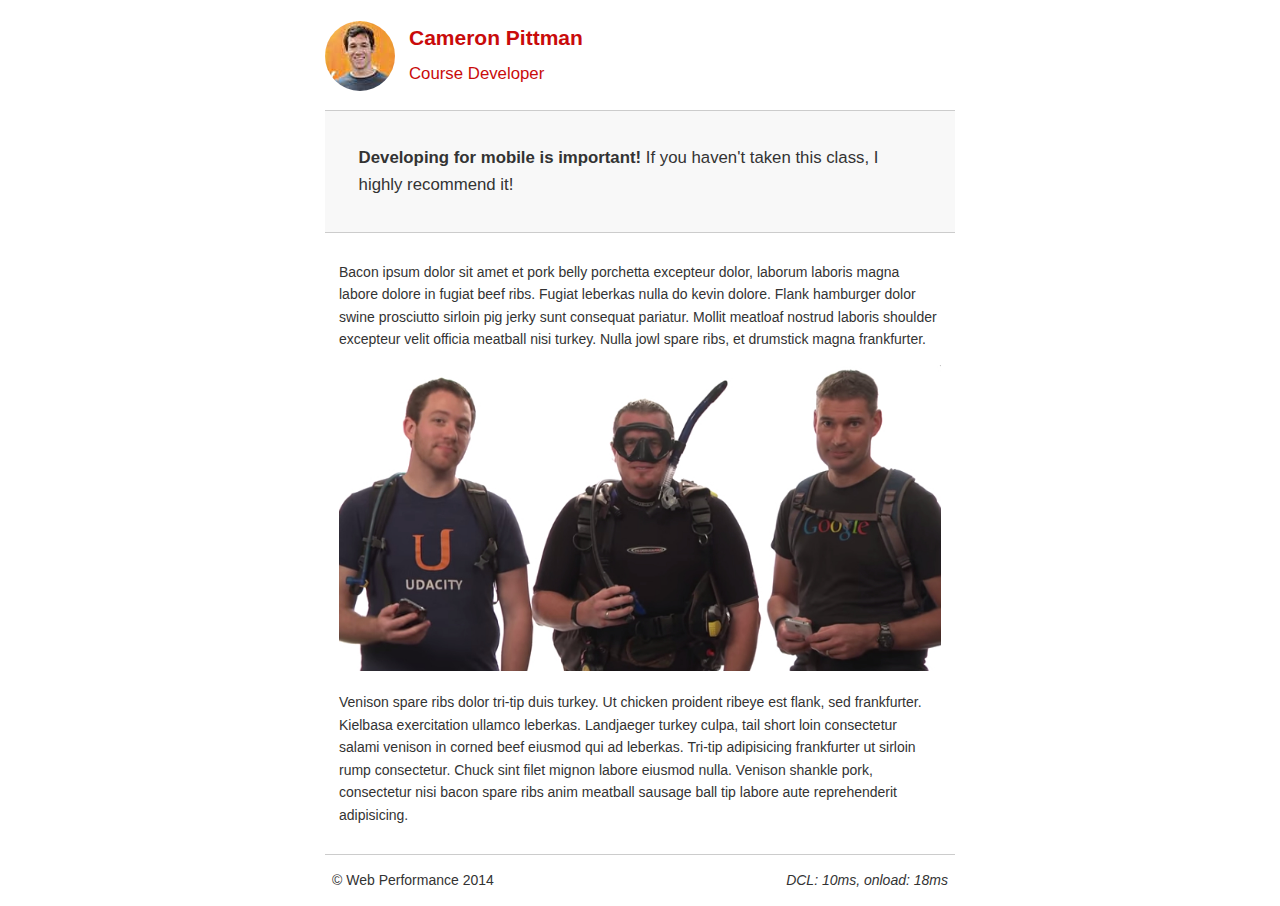
<file: project-mobile.html>
<!DOCTYPE html>
<html lang="en">
  <head>
    <meta charset="utf-8">
    <meta name="viewport" content="width=device-width, initial-scale=1">
    <meta name="description" content=" FILL ME IN ">
    <meta name="author" content=" FILL ME IN ">
    <title>Cameron Pitman: Portfolio</title>

    <!-- Hmm, what is the impact of web fonts on speed? Measure it... -->
    <!-- <link href="//fonts.googleapis.com/css?family=Open+Sans:400,700" rel="stylesheet"> -->

    <link href="css/style.css" rel="stylesheet">
    <link href="css/print.css" rel="stylesheet">

    <script>
      (function(w,g){w['GoogleAnalyticsObject']=g;
      w[g]=w[g]||function(){(w[g].q=w[g].q||[]).push(arguments)};w[g].l=1*new Date();})(window,'ga');

      // TODO: replace with your Google Analytics profile ID.
      ga('create', 'UA-XXXX-Y');
      ga('send', 'pageview');
    </script>
    <script src="http://www.google-analytics.com/analytics.js"></script>
    <script async src="js/perfmatters.js"></script>
  </head>

  <body>
    <header>
      <a href="/"><img src="img/profilepic.jpg"></a>
      <p>Cameron Pittman<br><span>Course Developer</span></p>
    </header>

    <div class="container">
      <div class="hero">
        <strong>Developing for mobile is important!</strong> If you haven't taken this class, I highly recommend it!
      </div>

      <div class="content">
        
        <p>Bacon ipsum dolor sit amet et pork belly porchetta excepteur dolor, laborum laboris magna labore dolore in fugiat beef ribs. Fugiat leberkas nulla do kevin dolore. Flank hamburger dolor swine prosciutto sirloin pig jerky sunt consequat pariatur. Mollit meatloaf nostrud laboris shoulder excepteur velit officia meatball nisi turkey. Nulla jowl spare ribs, et drumstick magna frankfurter.</p>

        <img src="img/mobilewebdev.jpg">

        <p>Venison spare ribs dolor tri-tip duis turkey. Ut chicken proident ribeye est flank, sed frankfurter. Kielbasa exercitation ullamco leberkas. Landjaeger turkey culpa, tail short loin consectetur salami venison in corned beef eiusmod qui ad leberkas. Tri-tip adipisicing frankfurter ut sirloin rump consectetur. Chuck sint filet mignon labore eiusmod nulla. Venison shankle pork, consectetur nisi bacon spare ribs anim meatball sausage ball tip labore aute reprehenderit adipisicing.</p>

    </div>

    <footer>
      <p>&copy; Web Performance 2014 <span id="crp-stats"></span></p>
    </footer>
  </body>
</html>
</file>
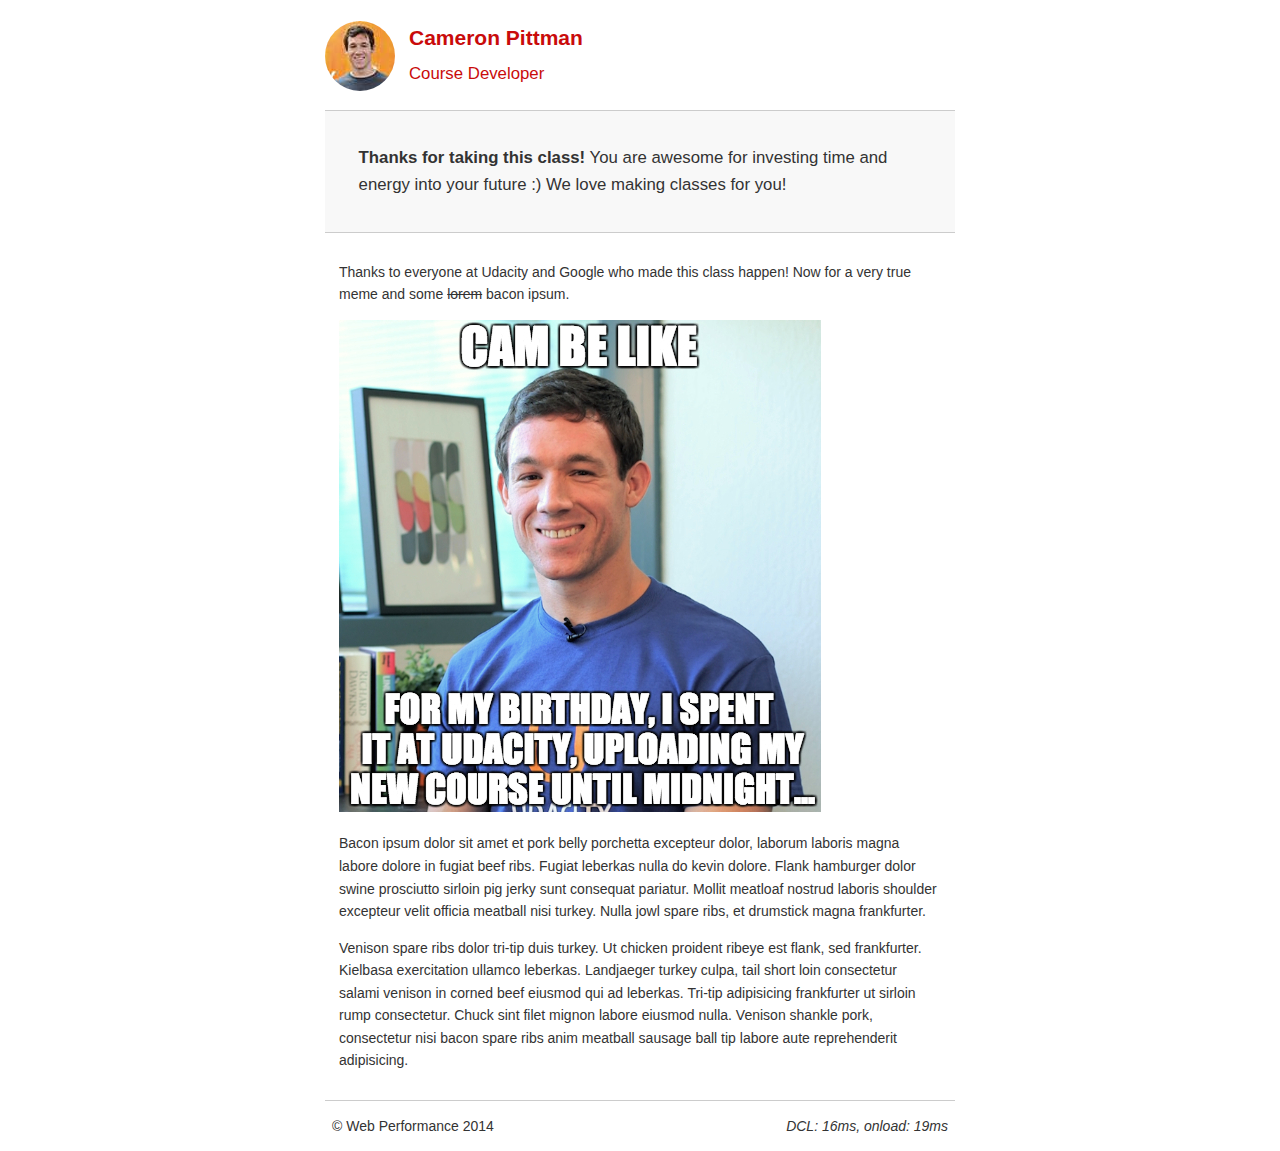
<file: project-webperf.html>
<!DOCTYPE html>
<html lang="en">
  <head>
    <meta charset="utf-8">
    <meta name="viewport" content="width=device-width, initial-scale=1">
    <meta name="description" content=" FILL ME IN ">
    <meta name="author" content=" FILL ME IN ">
    <title>Cameron Pitman: Portfolio</title>

    <!-- Hmm, what is the impact of web fonts on speed? Measure it... -->
    <!-- <link href="//fonts.googleapis.com/css?family=Open+Sans:400,700" rel="stylesheet"> -->

    <link href="css/style.css" rel="stylesheet">
    <link href="css/print.css" rel="stylesheet">

    <script>
      (function(w,g){w['GoogleAnalyticsObject']=g;
      w[g]=w[g]||function(){(w[g].q=w[g].q||[]).push(arguments)};w[g].l=1*new Date();})(window,'ga');

      // TODO: replace with your Google Analytics profile ID.
      ga('create', 'UA-XXXX-Y');
      ga('send', 'pageview');
    </script>
    <script src="http://www.google-analytics.com/analytics.js"></script>
    <script async src="js/perfmatters.js"></script>
  </head>

  <body>
    <header>
      <a href="/"><img src="img/profilepic.jpg"></a>
      <p>Cameron Pittman<br><span>Course Developer</span></p>
    </header>

    <div class="container">
      <div class="hero">
        <strong>Thanks for taking this class!</strong> You are awesome for investing time and energy into your future :) We love making classes for you!
      </div>

      <div class="content">
        
        <p>Thanks to everyone at Udacity and Google who made this class happen! Now for a very true meme and some <strike>lorem</strike> bacon ipsum.</p>

        <img src="img/cam_be_like.jpg">

        <p>Bacon ipsum dolor sit amet et pork belly porchetta excepteur dolor, laborum laboris magna labore dolore in fugiat beef ribs. Fugiat leberkas nulla do kevin dolore. Flank hamburger dolor swine prosciutto sirloin pig jerky sunt consequat pariatur. Mollit meatloaf nostrud laboris shoulder excepteur velit officia meatball nisi turkey. Nulla jowl spare ribs, et drumstick magna frankfurter.</p>

        <p>Venison spare ribs dolor tri-tip duis turkey. Ut chicken proident ribeye est flank, sed frankfurter. Kielbasa exercitation ullamco leberkas. Landjaeger turkey culpa, tail short loin consectetur salami venison in corned beef eiusmod qui ad leberkas. Tri-tip adipisicing frankfurter ut sirloin rump consectetur. Chuck sint filet mignon labore eiusmod nulla. Venison shankle pork, consectetur nisi bacon spare ribs anim meatball sausage ball tip labore aute reprehenderit adipisicing.</p>

    </div>

    <footer>
      <p>&copy; Web Performance 2014 <span id="crp-stats"></span></p>
    </footer>
  </body>
</html>
</file>
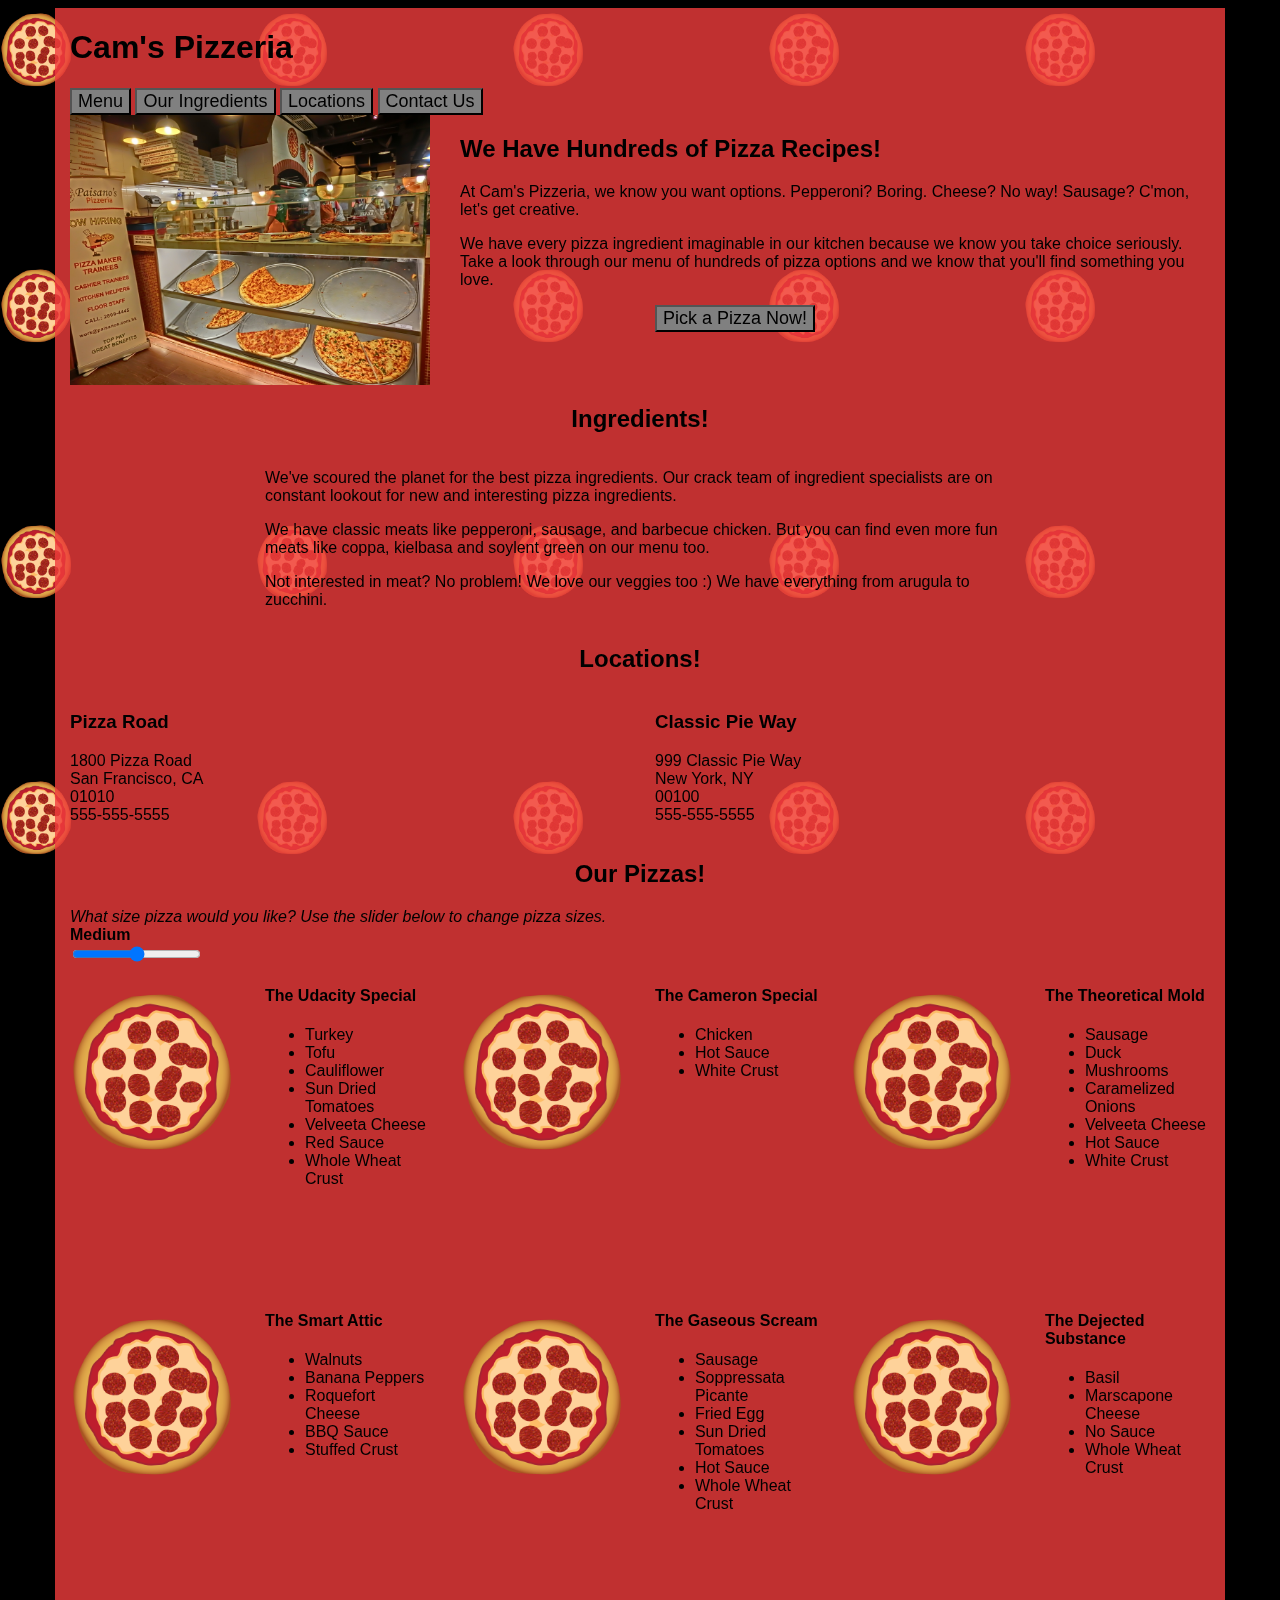
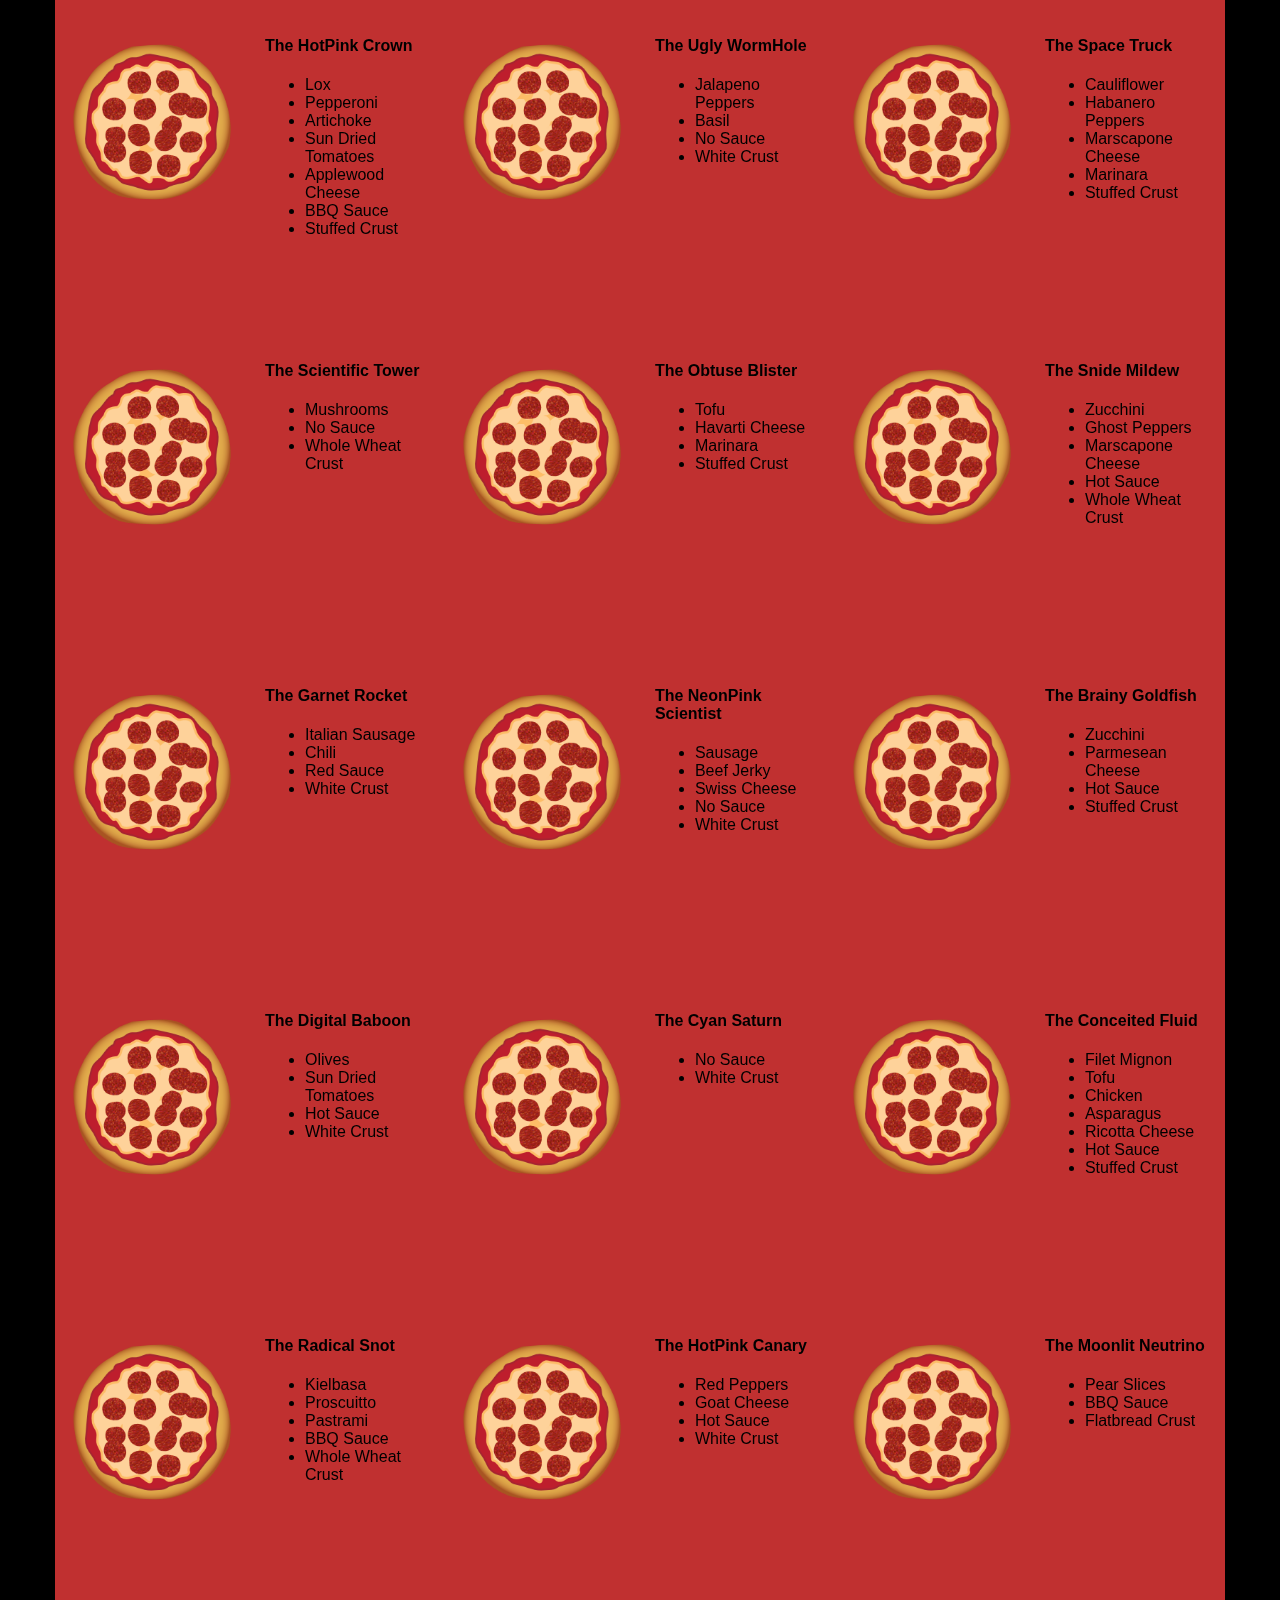
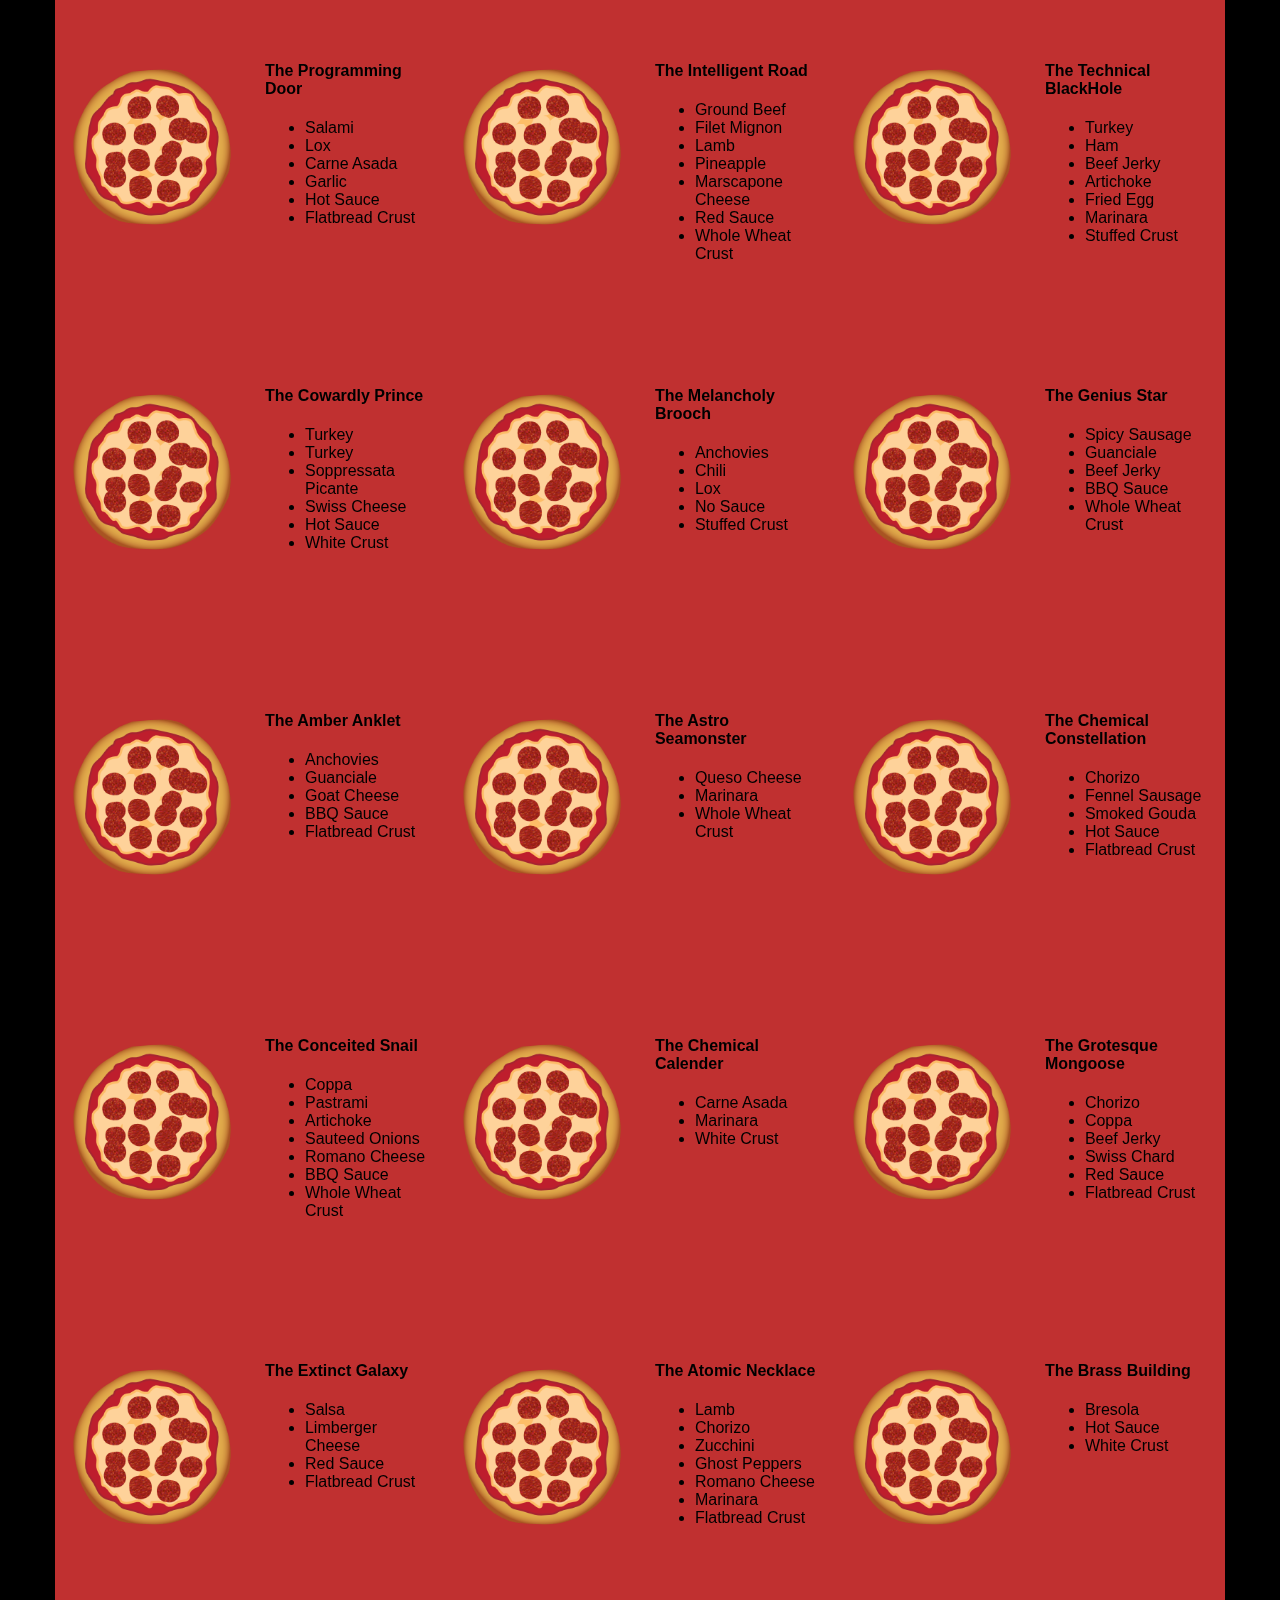
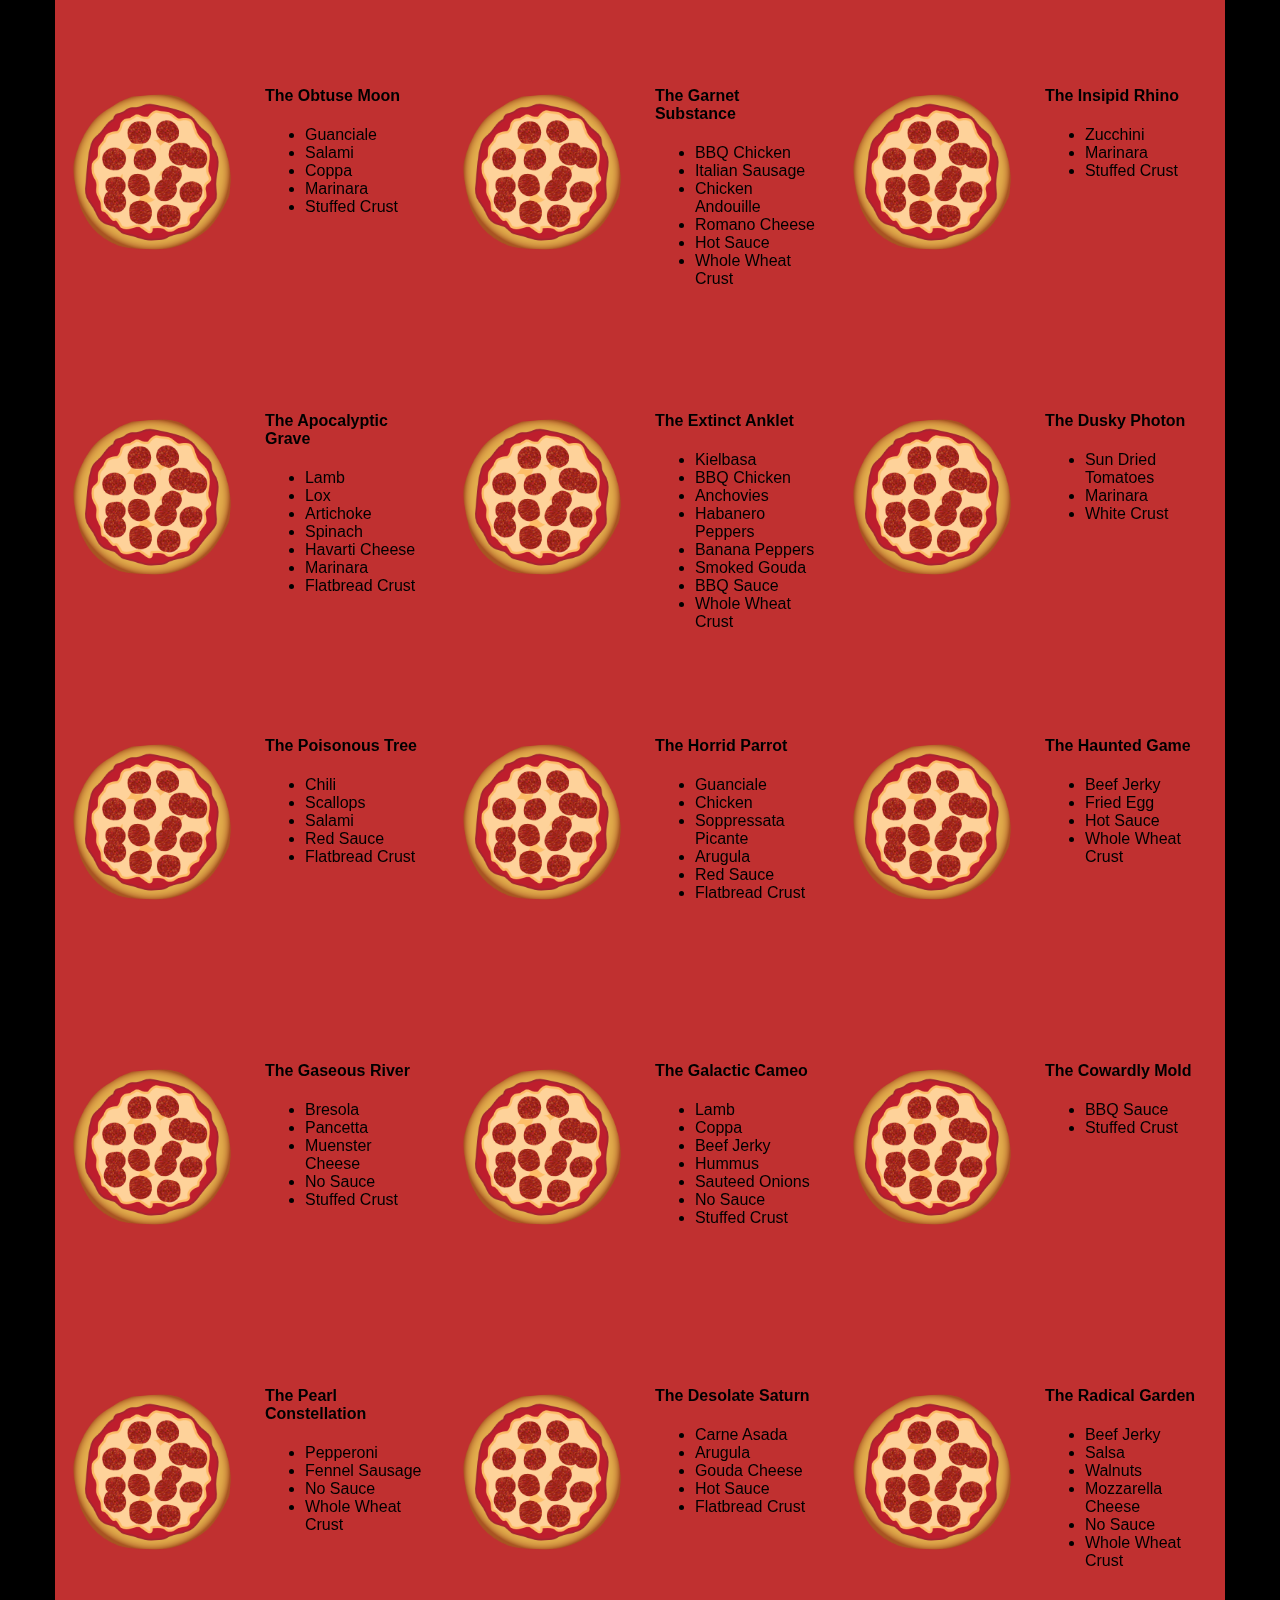
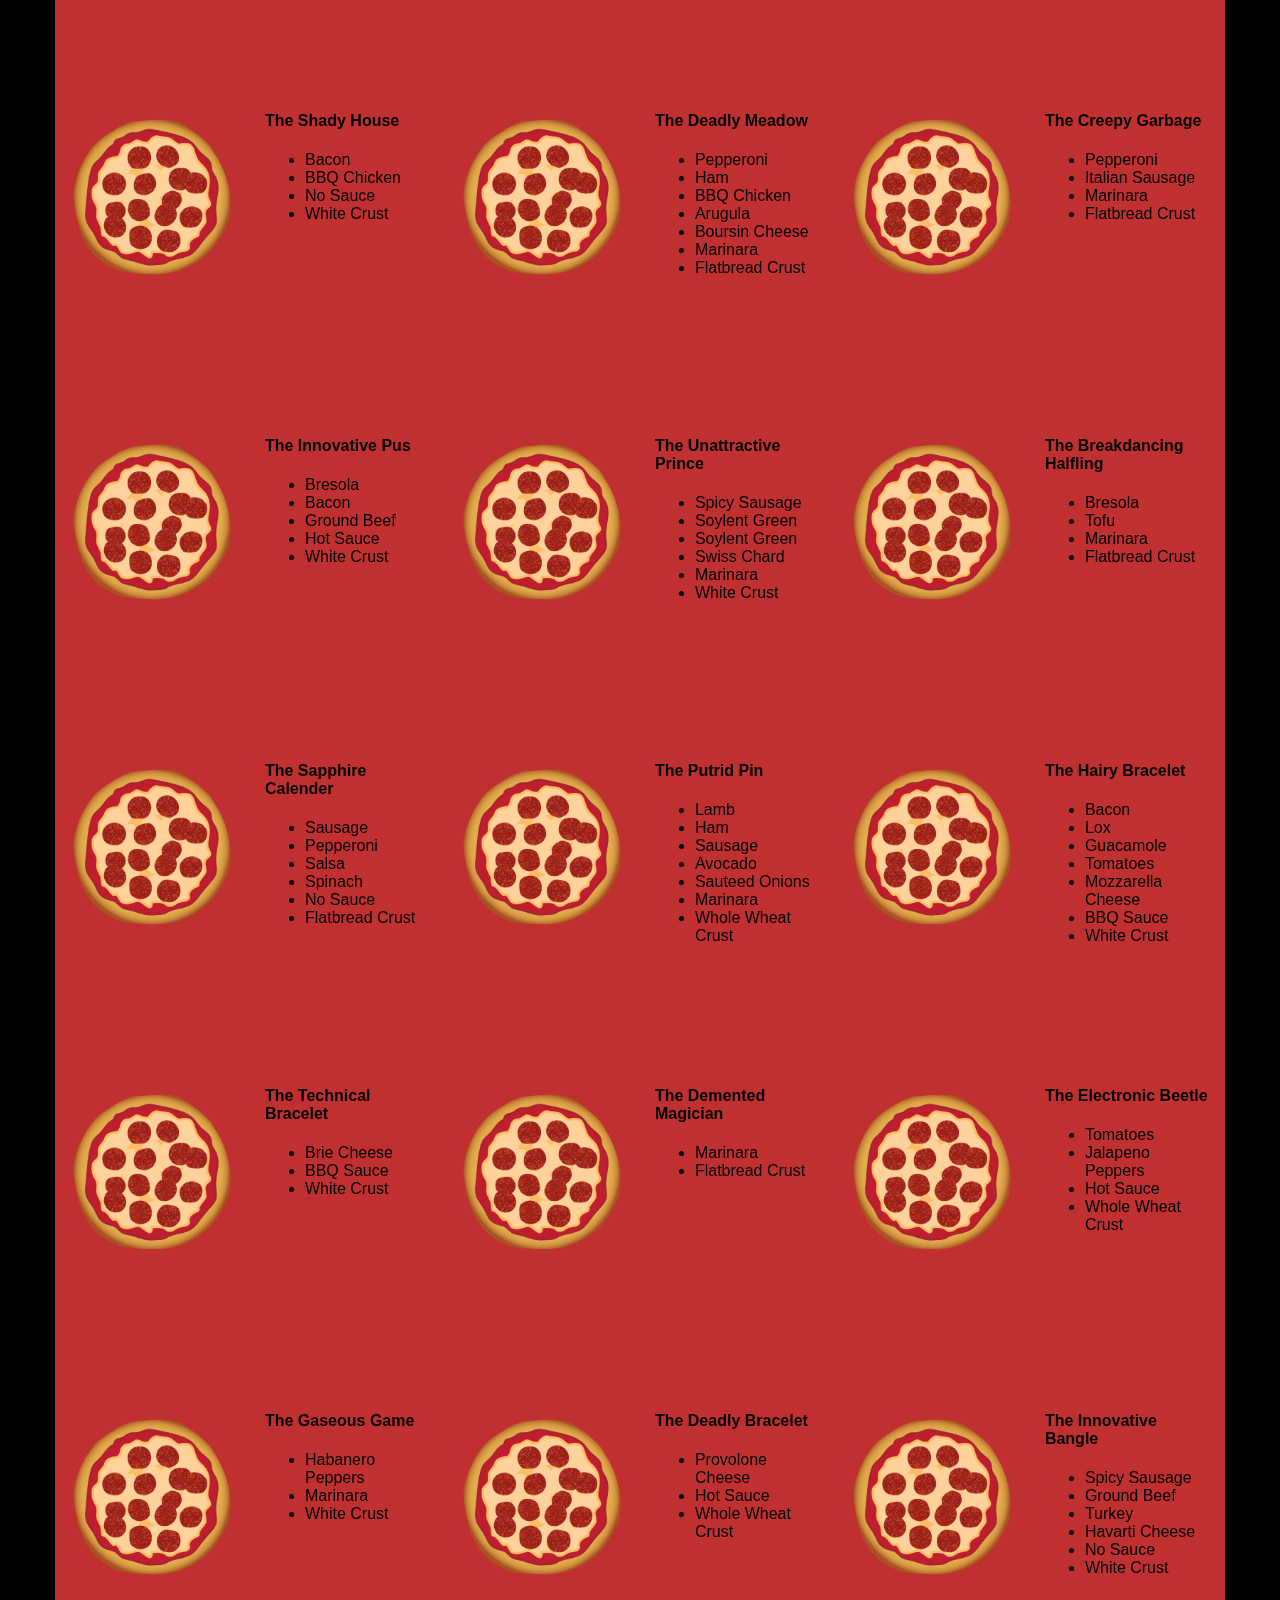
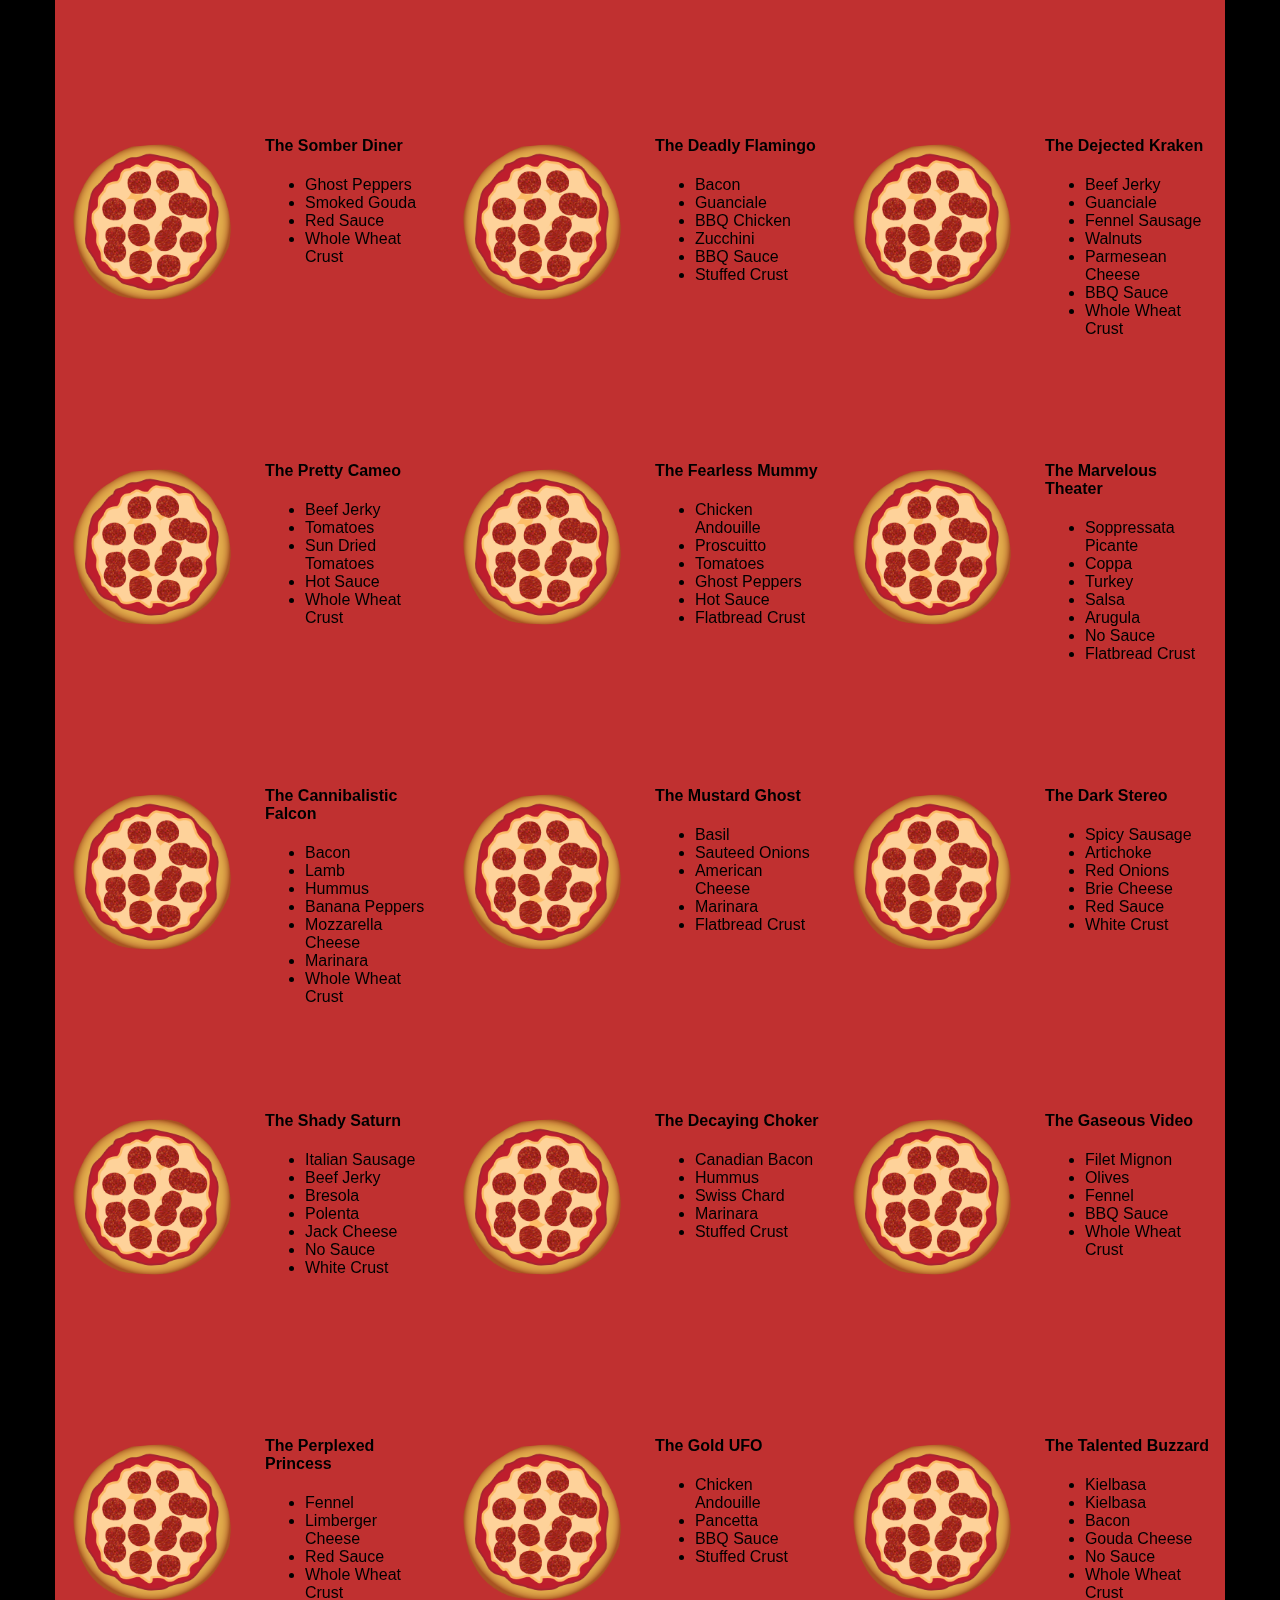
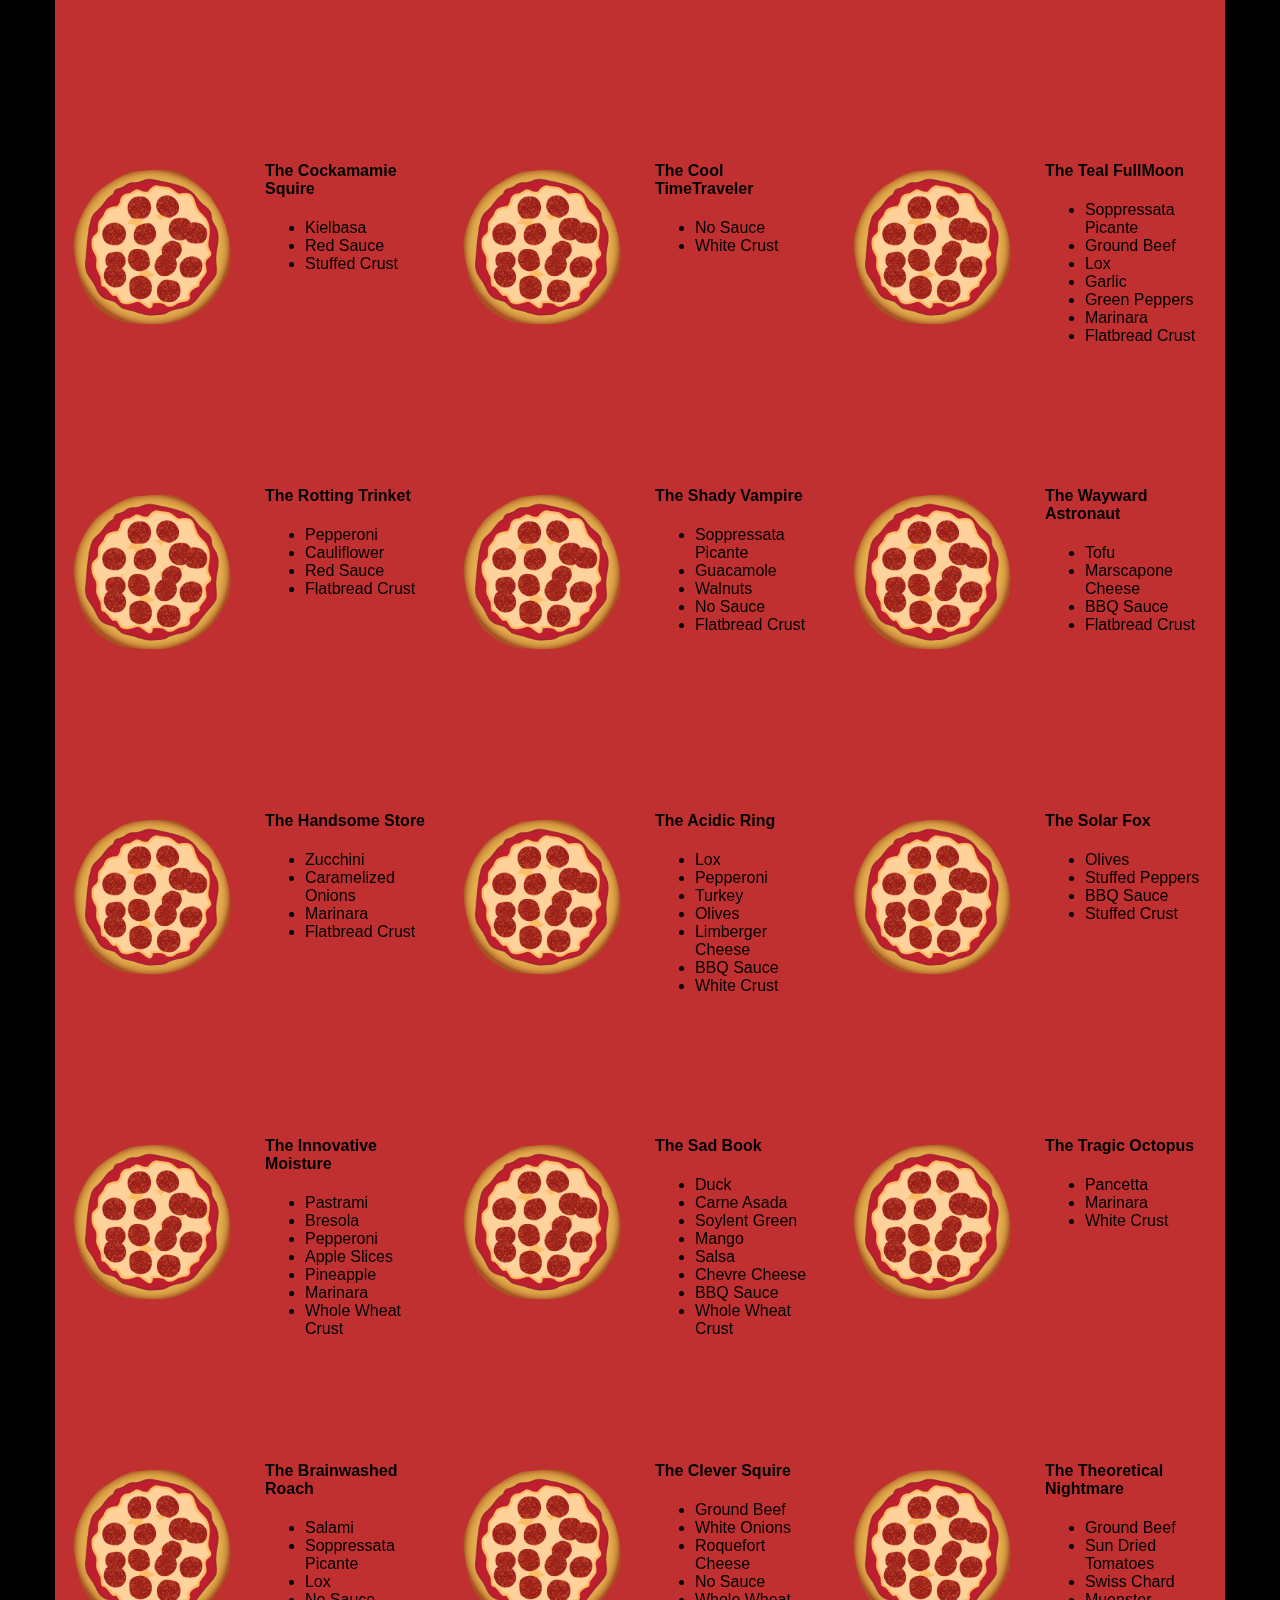
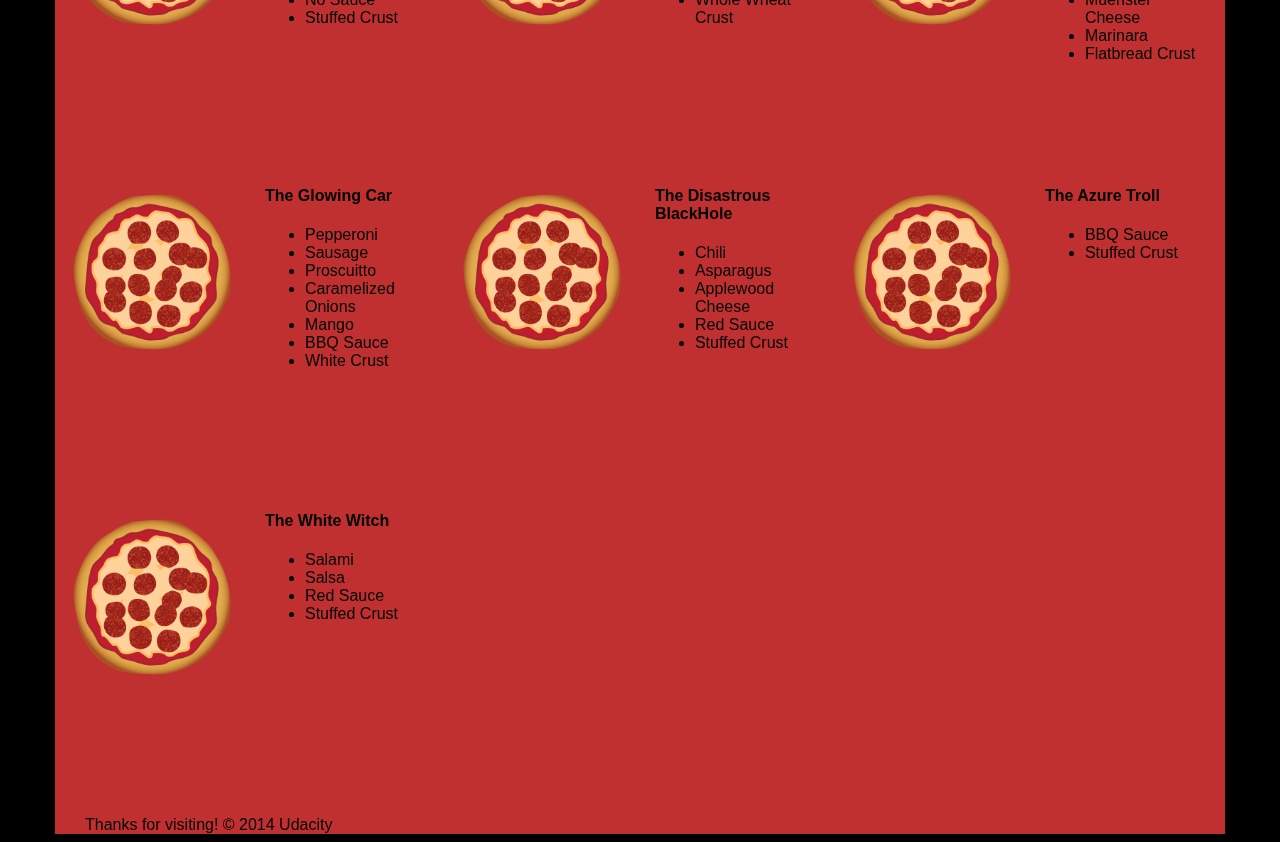
<file: views/pizza.html>
<!DOCTYPE HTML>
<html>

<head>
  <!-- add veiwport -->
  <meta name=viewport content="width=device-width, initial-scale=1">
  <!-- inline CSS styles -->
  <style>
    /** {
      outline: 1px solid red !important;
    }*/
    * {
      -webkit-box-sizing: border-box;
      -moz-box-sizing: border-box;
      -box-sizing: border-box;
    }

    body {
      font-family: "Trebuchet MS", Helvetica, sans-serif;
      background: black;
    }

    input {
      background: grey;
      font-size: 18px;
    }

    form {
      display: inline-block;
    }

    .centered {
      text-align: center;
    }

    #pizzaSize {
      font-weight: 800;
    }

    .mover {
      -webkit-backface-visibility: hidden;
      -webkit-perspective: 1000;
      position: fixed;
      width: 256px;
      z-index: -1;
    }

    .randomPizzaContainer {
      float: left;
      display: flex;
    }

    .randomPizzaContainer:after {
      content: "";
      display: table;
      clear:both;
    }

     .container {
      background-color: rgba(240, 60, 60, 0.8);
    }
  </style>
  <!-- inline selected twitter bootstrap CSS styles -->
  <style>
    /*!
     * Bootstrap v3.2.0 (http://getbootstrap.com)
     * Copyright 2011-2014 Twitter, Inc.
     * Licensed under MIT (https://github.com/twbs/bootstrap/blob/master/LICENSE)
     */

    /*!
     * Generated using the Bootstrap Customizer (http://getbootstrap.com/customize/?id=6b5a4e476fec98c1638f)
     * Config saved to config.json and https://gist.github.com/6b5a4e476fec98c1638f
     */
    /*! normalize.css v3.0.1 | MIT License | git.io/normalize */


    img {
      vertical-align: middle;
    }
    .img-responsive {
      display: block;
      width: 100% \9;
      max-width: 100%;
      height: auto;
    }
    .container {
      margin-right: auto;
      margin-left: auto;
      padding-left: 15px;
      padding-right: 15px;
    }
    @media (min-width: 768px) {
      .container {
        width: 750px;
      }
    }
    @media (min-width: 992px) {
      .container {
        width: 970px;
      }
    }
    @media (min-width: 1200px) {
      .container {
        width: 1170px;
      }
    }
    .row {
      margin-left: -15px;
      margin-right: -15px;
    }
    .col-xs-1, .col-sm-1, .col-md-1, .col-lg-1, .col-xs-2, .col-sm-2, .col-md-2, .col-lg-2, .col-xs-3, .col-sm-3, .col-md-3, .col-lg-3, .col-xs-4, .col-sm-4, .col-md-4, .col-lg-4, .col-xs-5, .col-sm-5, .col-md-5, .col-lg-5, .col-xs-6, .col-sm-6, .col-md-6, .col-lg-6, .col-xs-7, .col-sm-7, .col-md-7, .col-lg-7, .col-xs-8, .col-sm-8, .col-md-8, .col-lg-8, .col-xs-9, .col-sm-9, .col-md-9, .col-lg-9, .col-xs-10, .col-sm-10, .col-md-10, .col-lg-10, .col-xs-11, .col-sm-11, .col-md-11, .col-lg-11, .col-xs-12, .col-sm-12, .col-md-12, .col-lg-12 {
      position: relative;
      min-height: 1px;
      padding-left: 15px;
      padding-right: 15px;
    }
    @media (min-width: 992px) {
      .col-md-1, .col-md-2, .col-md-3, .col-md-4, .col-md-5, .col-md-6, .col-md-7, .col-md-8, .col-md-9, .col-md-10, .col-md-11, .col-md-12 {
        float: left;
      }
      .col-md-12 {
        width: 100%;
      }
      .col-md-8 {
        width: 66.66666667%;
      }
      .col-md-6 {
        width: 50%;
      }
      .col-md-4 {
        width: 33.33333333%;
      }
      .col-md-push-3 {
        left: 25%;
      }
      .col-md-push-2 {
        left: 16.66666667%;
      }
    }
    .clearfix:before,
    .clearfix:after,
    .container:before,
    .container:after,
    .container-fluid:before,
    .container-fluid:after,
    .row:before,
    .row:after {
      content: " ";
      display: table;
    }
    .clearfix:after,
    .container:after,
    .container-fluid:after,
    .row:after {
      clear: both;
    }
  </style>
</head>

<body>
  <div class="container">
    <div id="header" class="row">
      <div class="col-md-6">
        <div class="row">
          <div class="col-md-12">
            <h1>Cam's Pizzeria</h1>
            <div class="row">
              <div id="menu" class="col-md-12">
                <form action="#randomPizzas">
                  <input type="submit" value="Menu">
                </form>
                <form action="#ingredients">
                  <input type="submit" value="Our Ingredients">
                </form>
                <form action="#locations">
                  <input type="submit" value="Locations">
                </form>
                <form action="#" onsubmit="alert('Thanks for clicking! This button doesn\'t do anything because this is a fake pizzeria :\)')">
                  <input type="submit" value="Contact Us">
                </form>
              </div>
            </div>
          </div>
        </div>
      </div>
      <div id="movingPizzas1" class="col-md-6">
      </div>
    </div>
    <div id="callToAction" class="row">
      <div class="col-md-4">
        <img src="images/pizzeria.jpg" class="img-responsive"> <!-- Image credit to: http://commons.wikimedia.org/wiki/File:HK_TST_night_%E5%98%89%E8%98%AD%E9%81%93_Granville_Road_restaurant_Paisano's_Pizzeria_pizza_Dec-2013.JPG -->
      </div>
      <div class="col-md-8">
        <div class="row">
          <div class="col-md-12">
            <h2>We Have Hundreds of Pizza Recipes!</h2>
            <p>At Cam's Pizzeria, we know you want options. Pepperoni? Boring. Cheese? No way! Sausage? C'mon, let's get creative.</p>

            <p>We have every pizza ingredient imaginable in our kitchen because we know you take choice seriously. Take a look through our menu of hundreds of pizza options and we know that you'll find something you love.</p>
          </div>
        </div>
        <div class="row">
          <div class="col-md-6 col-md-push-3">
            <form action="#randomPizzas">
              <input type="submit" value="Pick a Pizza Now!">
            </form>
          </div>
        </div>
      </div>
    </div>
    <div id="ingredients" class="row">
      <div class="col-md-8 col-md-push-2">
        <div class="row">
          <div class="col-md-12 centered">
            <h2>Ingredients!</h2>
          </div>
        </div>
        <div class="row">
          <div class="col-md-12">
            <p>We've scoured the planet for the best pizza ingredients. Our crack team of ingredient specialists are on constant lookout for new and interesting pizza ingredients.</p>

            <p>We have classic meats like pepperoni, sausage, and barbecue chicken. But you can find even more fun meats like coppa, kielbasa and soylent green on our menu too.</p>

            <p>Not interested in meat? No problem! We love our veggies too :) We have everything from arugula to zucchini.</p>
          </div>
        </div>
      </div>
    </div>
    <div id="locations" class="row">
      <div class="col-md-12">
        <h2 style="text-align: center">Locations!</h2>
        <div class="row">
          <div class="col-md-6">
            <h3>Pizza Road</h3>
            <p>1800 Pizza Road<br>San Francisco, CA<br>01010<br>555-555-5555</p>
          </div>
          <div class="col-md-6">
            <h3>Classic Pie Way</h3>
            <p>999 Classic Pie Way<br>New York, NY<br>00100<br>555-555-5555</p>
          </div>
        </div>
      </div>
    </div>
    <div id="pizzaGenerator" class="row">
      <div class="col-md-12">
        <h2 style="text-align: center">Our Pizzas!</h2>
        <div class="row">
          <div class="col-md-12">
            <em>What size pizza would you like? Use the slider below to change pizza sizes.</em>
          </div>
          <div id="pizzaSize" class="col-md-6">Medium</div>
          <div class="col-md-12">
            <input id="sizeSlider" type="range" min="1" max="3" value="2" step="1" onchange="resizePizzas(this.value)"></input>
          </div>
        </div>
        <div id="randomPizzas" class="row">
          <div id="pizza0" class="randomPizzaContainer" style="width:33.33%;">
            <div class="col-md-6">
              <img src="images/pizza.png" class="img-responsive">
            </div>
            <div class="col-md-6">
              <h4>The Udacity Special</h4>
              <ul>
                <li>Turkey</li>
                <li>Tofu</li>
                <li>Cauliflower</li>
                <li>Sun Dried Tomatoes</li>
                <li>Velveeta Cheese</li>
                <li>Red Sauce</li>
                <li>Whole Wheat Crust</li>
              </ul>
            </div>
          </div>
          <div id="pizza1" class="randomPizzaContainer" style="width:33.33%;">
            <div class="col-md-6">
              <img src="images/pizza.png" class="img-responsive">
            </div>
            <div class="col-md-6">
              <h4>The Cameron Special</h4>
              <ul>
                <li>Chicken</li>
                <li>Hot Sauce</li>
                <li>White Crust</li>
              </ul>
            </div>
          </div>
        </div>
      </div>
    </div>
    <div id="footer" class="col-md-12">Thanks for visiting! &copy; 2014 Udacity</div>
  </div>
  <script type="text/javascript" src="js/main.js"></script>
</body>

</html>
</file>
<file: css/style.css>
html {
  font-size: 100%;
  overflow-y: scroll;
  -webkit-tap-highlight-color: rgba(0,0,0,0);
  -ms-text-size-adjust: 100%;
  -webkit-text-size-adjust: none;
}
body { margin: 0; font-size: 14px; line-height: 1.61; font-weight: 400; }
body, button, input, select, textarea { font-family: 'Open Sans', sans-serif; color: #333; }

a { color: #12C; }
a:visited { color: #61C; }
a:focus { outline: thin dotted; }
a:hover, a:active { color: #c00; outline: 0; }

b, strong { font-weight: bold; }
pre, code { font-family: monospace, monospace; font-size: 1em; }
ul, ol { margin: 1em 0; padding: 0 0 0 20px; }
img { border: 0; max-width: 100%; }

body { background: #fff; }
header, footer, .container { max-width: 45em; margin: 0 auto; }

header { padding: 0 0.5em; color: #C90B0B; }
header img { border-radius: 40px; float: left; }
header p { font-size:1.5em; font-weight: bold; padding-left: 4em;}
header p span { font-size: 0.8em; font-weight: normal;}

.hero { padding: 2em; background-color: #f8f8f8; font-size:1.2em;
  border-bottom: 1px solid #ccc;
  border-top: 1px solid #ccc;
}

.content { padding: 1em 1em; }
.content li { list-style-type: none; font-size: 1.1em;}
li img { float:left; padding-right: 1em; }
li p { font-size: 0.9em; font-style: italic; }

footer {
  padding: 0 0.5em;
  border-top: 1px solid #ccc;
}
footer span { float: right; font-style: italic; }

/* Smartphones (portrait) */
@media only screen and (max-width: 480px) {
  body { font-size: 12px;}
  header p { padding-left: 4.5em;}
}
</file>
<file: css/print.css>
@media print {
  * { background: transparent !important; color: black !important; text-shadow: none !important; filter:none !important; -ms-filter: none !important; }
  a, a:visited { color: #444 !important; text-decoration: underline; }
  a[href]:after { content: " (" attr(href) ")"; }
  tr, img { page-break-inside: avoid; }
  img { max-width: 100% !important; }
  @page { margin: 0.5cm; }
  p, h2, h3 { orphans: 3; widows: 3; }
  h2, h3{ page-break-after: avoid; }
}
</file>
